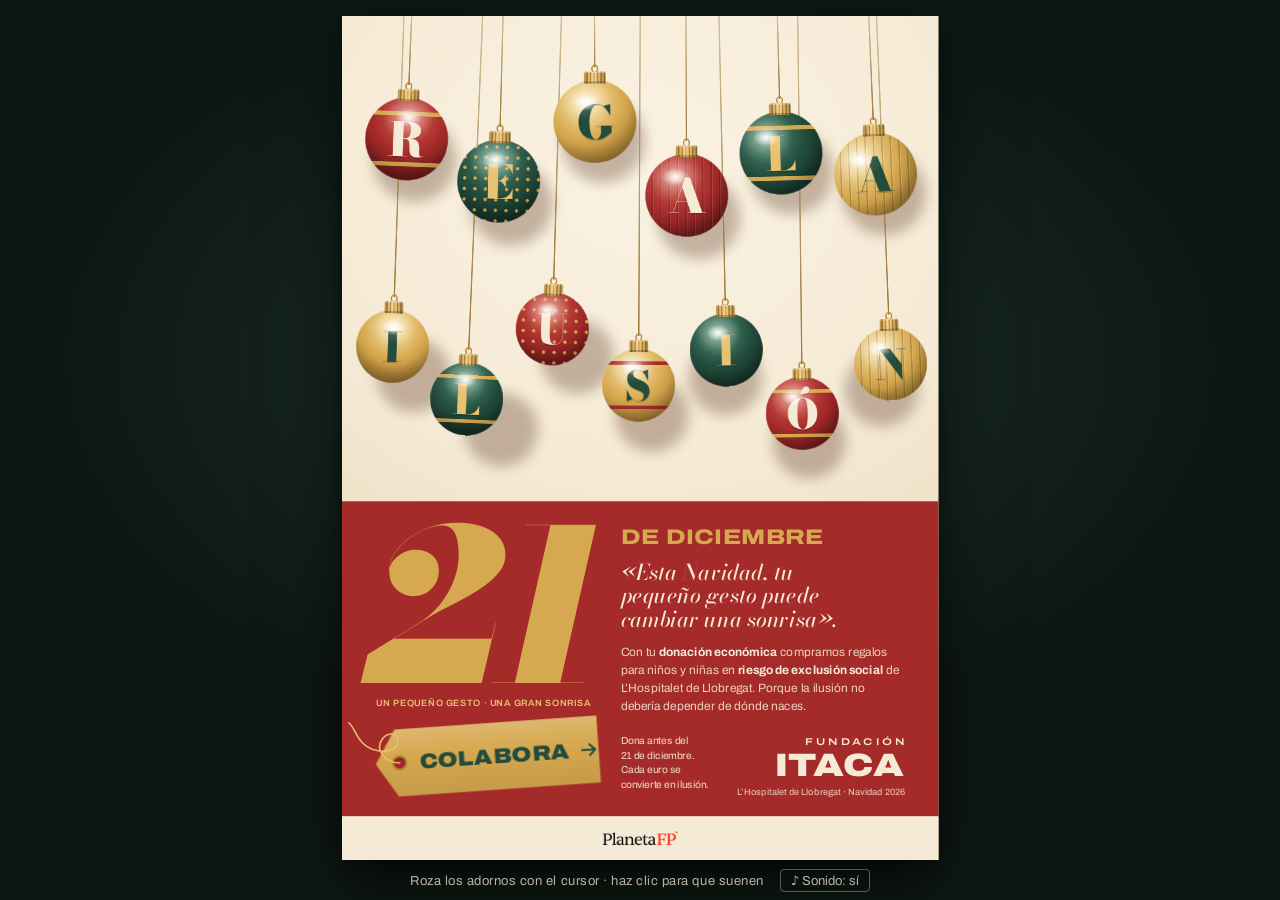
<file: index.html>
<!DOCTYPE html>
<html lang="es">
<head>
  <meta charset="UTF-8">
  <meta name="viewport" content="width=device-width, initial-scale=1.0">
  <meta name="description" content="Regala ilusión: cartel interactivo de la Fundación ITACA para la campaña solidaria del 21 de diciembre.">
  <title>Regala Ilusión · Fundación ITACA</title>
  <link rel="icon" href="assets/favicon.svg" type="image/svg+xml">

  <!-- Tipografías: Bodoni Moda (display de alto contraste) y Archivo (grotesca de ancho variable) -->
  <link rel="preconnect" href="https://fonts.googleapis.com">
  <link rel="preconnect" href="https://fonts.gstatic.com" crossorigin>
  <link href="https://fonts.googleapis.com/css2?family=Archivo:wdth,wght@62..125,400..900&family=Bodoni+Moda:ital,opsz,wght@0,6..96,400..900;1,6..96,400..900&display=swap" rel="stylesheet">

  <link rel="stylesheet" href="style.css">
</head>
<body>

  <div class="escenario">
    <div class="marco" id="marco">

      <!-- ===================== CARTEL 848 × 1200 ===================== -->
      <main class="cartel" id="cartel" aria-label="Cartel Regala Ilusión, Fundación ITACA, 21 de diciembre">

        <!-- ---------- Pared crema donde cuelga la guirnalda ---------- -->
        <div class="pared" aria-hidden="true"></div>
        <div class="luz" id="luz" aria-hidden="true"></div>

        <!-- Titular real para lectores de pantalla y buscadores -->
        <h1 class="solo-lectura">Regala ilusión</h1>

        <!-- Sombras proyectadas por los adornos (las mueve JS según la luz) -->
        <div class="sombras" id="sombras" aria-hidden="true"></div>

        <!-- La guirnalda: 13 adornos generados con JavaScript (main.js → ADORNOS) -->
        <div class="guirnalda" id="guirnalda" role="group" aria-label="Guirnalda de adornos: cada letra suena al tocarla"></div>

        <!-- Mensaje del final (al tocar todos los adornos) -->
        <p class="aviso" id="aviso" aria-live="polite"></p>

        <!-- ---------- Bloque rojo: información y llamada a la acción ---------- -->
        <section class="bloque">
          <div class="fecha">
            <p class="fecha-dia" aria-label="21">21</p>
            <p class="fecha-lema">Un pequeño gesto · una gran sonrisa</p>
          </div>

          <div class="mensaje">
            <p class="mensaje-mes">de diciembre</p>
            <p class="cita">«Esta Navidad, tu pequeño gesto puede cambiar una sonrisa».</p>
            <p class="cuerpo">
              Con tu <strong>donación económica</strong> compramos regalos para niños y niñas
              en <strong>riesgo de exclusión social</strong> de L’Hospitalet de Llobregat.
              Porque la ilusión no debería depender de dónde naces.
            </p>
          </div>

          <div class="accion">
            <!-- COLABORA: etiqueta de regalo que se balancea y se da la vuelta -->
            <div class="colgante">
              <svg class="cordel" viewBox="0 0 120 90" aria-hidden="true">
                <path d="M74 62 C52 60 40 40 52 26 C62 14 80 22 72 36 C64 50 30 46 18 22 C12 10 10 4 6 0"
                      fill="none" stroke="#E9C271" stroke-width="2.2" stroke-linecap="round"/>
              </svg>
              <button class="etiqueta" id="cta" type="button" aria-describedby="ctaNota">
                <span class="etiqueta-cara etiqueta-cara--frente">
                  <span class="etiqueta-ojal" aria-hidden="true"></span>
                  <span class="etiqueta-texto">Colabora</span>
                  <svg class="etiqueta-flecha" viewBox="0 0 24 24" aria-hidden="true"><path d="M3 12h16M13 5l7 7-7 7" fill="none" stroke="currentColor" stroke-width="2.6" stroke-linecap="square"/></svg>
                </span>
                <span class="etiqueta-cara etiqueta-cara--dorso" aria-hidden="true">
                  <span class="etiqueta-ojal"></span>
                  <span class="etiqueta-texto">¡Gracias!</span>
                </span>
              </button>
            </div>
            <p class="accion-nota" id="ctaNota">Dona antes del 21 de diciembre. Cada euro se convierte en ilusión.</p>

            <p class="marca">
              <span class="marca-sup">Fundación</span>
              <span class="marca-nombre">ITACA</span>
              <span class="marca-lugar">L’Hospitalet de Llobregat · Navidad 2026</span>
            </p>
          </div>
        </section>

        <!-- Franja final con el logotipo de Planeta FP -->
        <footer class="pie">
          <img class="logo-planeta" src="assets/logo-planeta-fp.png" alt="Planeta FP" width="786" height="223">
        </footer>

        <!-- Partículas generadas con JavaScript -->
        <div class="destellos" id="destellos" aria-hidden="true"></div>
      </main>
    </div>
  </div>

  <!-- Indicaciones y sonido (fuera del cartel) -->
  <div class="barra">
    <p class="pista" id="pista">Roza los adornos con el cursor · haz clic para que suenen</p>
    <button class="sonido" id="sonido" type="button" aria-pressed="true">♪ Sonido: sí</button>
  </div>

  <script src="main.js" defer></script>
</body>
</html>
</file>
<file: style.css>
/* =====================================================================
   REGALA ILUSIÓN · Fundación ITACA
   Hoja de estilos: la pared, la guirnalda de adornos (con luz y sombra
   controladas por JS), el bloque rojo de información y la etiqueta CTA.
   ===================================================================== */

/* ---------- 1. Variables de diseño ---------- */
:root {
  /* Paleta de la campaña */
  --rojo:   #A52A2A;
  --crema:  #F5EAD5;
  --verde:  #234C3D;
  --oro:    #D6A84F;
  --blanco: #FFFFFF;

  /* Tonos derivados */
  --rojo-osc:  #7E1E1E;
  --oro-cla:   #E9C271;
  --oro-osc:   #B8862F;
  --tinta:     #1C2E26;

  /* Tipografías */
  --display: "Bodoni Moda", "Didot", "Bodoni MT", Georgia, serif;
  --sans:    "Archivo", "Arial Narrow", system-ui, sans-serif;

  /* Curvas */
  --muelle: cubic-bezier(.34, 1.56, .64, 1);
  --suave:  cubic-bezier(.22, .8, .24, 1);

  /* Escala del cartel: la actualiza main.js según la ventana */
  --escala: 1;
}

*,
*::before,
*::after { margin: 0; padding: 0; box-sizing: border-box; }

html, body { height: 100%; }

body {
  overflow: hidden;
  font-family: var(--sans);
  color: var(--tinta);
  background: #0E1813 radial-gradient(ellipse 60% 55% at 50% 40%, #1D3329 0%, transparent 75%);
  -webkit-font-smoothing: antialiased;
}

.solo-lectura {
  position: absolute;
  width: 1px; height: 1px;
  overflow: hidden;
  clip-path: inset(50%);
  white-space: nowrap;
}

/* ---------- 2. Escenario y escalado proporcional ---------- */
.escenario {
  position: fixed;
  inset: 0;
  display: grid;
  place-items: center;
  padding: 16px 16px 40px;      /* abajo queda sitio para la barra de pistas */
}

.marco {
  position: relative;
  width:  calc(848px  * var(--escala));
  height: calc(1200px * var(--escala));
  opacity: 0;
  transition: opacity .5s ease;
}
body.escala-lista .marco { opacity: 1; }

.cartel {
  position: absolute;
  top: 0;
  left: 0;
  width: 848px;
  height: 1200px;
  overflow: hidden;
  transform: scale(var(--escala));
  transform-origin: 0 0;
  box-shadow: 0 40px 90px rgba(0, 0, 0, .55), 0 10px 24px rgba(0, 0, 0, .35);
  isolation: isolate;
  background: var(--crema);
}

/* ---------- 3. Pared y lámpara ---------- */
.pared {
  position: absolute;
  inset: 0;
  z-index: 0;
  background:
    radial-gradient(130% 80% at 50% 18%, #FAF2E2 0%, var(--crema) 45%, #E4D1AE 100%);
}

/* Halo cálido que sigue al cursor: el cursor es la lámpara */
.luz {
  position: absolute;
  z-index: 1;
  left: 0;
  top: 0;
  width: 640px;
  height: 640px;
  margin: -320px 0 0 -320px;
  border-radius: 50%;
  background: radial-gradient(circle, rgba(255, 251, 238, .9) 0%, rgba(255, 251, 238, .35) 30%, rgba(255, 251, 238, 0) 62%);
  opacity: 0;
  pointer-events: none;
  transition: opacity .7s ease;
}

/* ---------- 4. Guirnalda ---------- */
.sombras,
.guirnalda { position: absolute; inset: 0; }
.sombras   { z-index: 2; pointer-events: none; }
.guirnalda { z-index: 3; pointer-events: none; }

/* Sombra de cada adorno sobre la pared */
.sombra-adorno {
  position: absolute;
  left: 0;
  top: 0;
  width: var(--d);
  height: var(--d);
  border-radius: 50%;
  background: rgba(74, 34, 16, .3);
  filter: blur(9px);
  will-change: transform;
}

/* Un adorno = hilo + anilla + casquillo + bola. Gira desde su punto de anclaje (arriba) */
.adorno {
  position: absolute;
  top: 0;
  width: var(--d);
  height: calc(var(--lc) + var(--d) / 2);
  margin-left: calc(var(--d) / -2);
  transform-origin: 50% 0;
  will-change: transform;
}

.hilo {
  position: absolute;
  left: 50%;
  top: 0;
  width: 1.5px;
  margin-left: -.75px;
  height: calc(var(--lc) - var(--d) / 2 - 18px);
  background: linear-gradient(rgba(140, 100, 40, .35), #9C7A3C);
}

.anilla {
  position: absolute;
  left: 50%;
  top: calc(var(--lc) - var(--d) / 2 - 22px);
  width: 10px;
  height: 12px;
  margin-left: -5px;
  border: 2px solid var(--oro-osc);
  border-radius: 50%;
}

.casquillo {
  position: absolute;
  z-index: 2;
  left: 50%;
  top: calc(var(--lc) - var(--d) / 2 - 12px);
  width: calc(var(--d) * .26);
  height: 17px;
  transform: translateX(-50%);
  border-radius: 3px 3px 1px 1px;
  background:
    linear-gradient(90deg, rgba(0,0,0,.25), transparent 30%, rgba(255,255,255,.35) 45%, transparent 60%, rgba(0,0,0,.3)),
    repeating-linear-gradient(90deg, var(--oro-cla) 0 3px, var(--oro-osc) 3px 5px);
  box-shadow: inset 0 -3px 0 rgba(0, 0, 0, .22), inset 0 2px 0 rgba(255, 255, 255, .3);
}

.bola-giro {
  position: absolute;
  left: 0;
  top: calc(var(--lc) - var(--d) / 2);
  width: var(--d);
  height: var(--d);
  perspective: 500px;
}

/* La bola: capas de fondo = reflejo, sombreado, motivo y color base.
   --hx / --hy (posición de la luz, en coordenadas locales) las calcula JS. */
.bola {
  --hx: 34%;
  --hy: 30%;
  position: relative;
  display: grid;
  place-items: center;
  width: 100%;
  height: 100%;
  border: 0;
  border-radius: 50%;
  cursor: pointer;
  pointer-events: auto;
  color: var(--letra);
  font-family: var(--display);
  font-weight: 900;
  font-size: calc(var(--d) * .56);
  font-variation-settings: "opsz" 28;
  line-height: 1;
  background:
    radial-gradient(circle at var(--hx) var(--hy), rgba(255,255,255,.34) 0%, rgba(255,255,255,0) 34%, rgba(0,0,0,0) 56%, rgba(0,0,0,.42) 100%),
    var(--patron, linear-gradient(transparent, transparent)),
    radial-gradient(circle at var(--hx) var(--hy), var(--claro) 0%, var(--base) 48%, var(--oscuro) 100%);
  box-shadow:
    inset 0 0 0 1px rgba(255, 255, 255, .12),
    0 0 0 0 rgba(233, 194, 113, 0);
  transform: scale(1);
  transition:
    transform .5s var(--muelle),
    box-shadow .45s var(--suave),
    filter .45s var(--suave);
  -webkit-tap-highlight-color: transparent;
}

/* Brillo especular por encima de la letra (como el cristal) */
.bola::after {
  content: "";
  position: absolute;
  inset: 0;
  border-radius: 50%;
  background:
    radial-gradient(16% 11% at var(--hx) var(--hy), rgba(255,255,255,.95) 0%, rgba(255,255,255,0) 100%),
    radial-gradient(30% 22% at var(--hx) var(--hy), rgba(255,255,255,.22) 0%, rgba(255,255,255,0) 100%);
  pointer-events: none;
}

.bola-letra {
  position: relative;
  translate: 0 .02em;
  text-shadow: 0 2px 0 rgba(0, 0, 0, .2);
  transition: color .4s ease, text-shadow .4s ease;
}

/* Colores de las bolas */
.c-rojo  { --base: var(--rojo);  --claro: #D9604F; --oscuro: #4F1010; --acento: var(--oro);   --letra: var(--crema); }
.c-verde { --base: var(--verde); --claro: #4F8C72; --oscuro: #0C1E17; --acento: var(--oro);   --letra: var(--oro-cla); }
.c-oro   { --base: var(--oro);   --claro: #FBE6AC; --oscuro: #85601F; --acento: var(--rojo);  --letra: var(--verde); }

/* Motivos */
.p-franjas { --patron: linear-gradient(180deg, transparent 0 17%, var(--acento) 17% 22%, transparent 22% 78%, var(--acento) 78% 83%, transparent 83%); }
.p-puntos  { --patron: radial-gradient(circle, var(--acento) 0 2px, transparent 2.6px) 3px 3px / 15px 15px; }
.p-gajos   { --patron: repeating-linear-gradient(90deg, rgba(255,255,255,0) 0 9px, rgba(0,0,0,.18) 9px 11px, rgba(255,255,255,.14) 11px 12px); }

/* Estado: encendida (mouseenter / foco / final) */
.bola.encendida {
  transform: scale(1.09);
  filter: brightness(1.14) saturate(1.1);
  box-shadow:
    inset 0 0 0 1px rgba(255, 255, 255, .25),
    0 0 46px 12px rgba(233, 194, 113, .75);
}
.bola.encendida .bola-letra {
  color: var(--blanco);
  text-shadow: 0 0 14px rgba(255, 236, 190, .9), 0 2px 0 rgba(0, 0, 0, .2);
}

/* Ya tocada: guarda un aro dorado (progreso hacia el final) */
.adorno.tocado .anilla { border-color: var(--oro-cla); box-shadow: 0 0 8px rgba(233, 194, 113, .9); }

/* Clic: vuelta completa sobre su eje */
.bola-giro.gira .bola { animation: vuelta .9s var(--suave); }
@keyframes vuelta {
  from { transform: scale(1.09) rotateY(0deg); }
  to   { transform: scale(1.09) rotateY(360deg); }
}

.bola:focus-visible { outline: 3px solid var(--verde); outline-offset: 5px; }

/* Mensaje del final */
.aviso {
  position: absolute;
  z-index: 4;
  left: 48px;
  right: 48px;
  top: 640px;
  text-align: center;
  font-family: var(--display);
  font-style: italic;
  font-weight: 500;
  font-size: 26px;
  color: var(--rojo);
  opacity: 0;
  transform: translateY(10px);
  transition: opacity .6s var(--suave), transform .6s var(--suave);
  pointer-events: none;
}
.aviso.visible { opacity: 1; transform: none; }

/* ---------- 5. Bloque rojo ---------- */
.bloque {
  position: absolute;
  z-index: 5;
  left: 0;
  right: 0;
  top: 690px;
  bottom: 62px;
  padding: 32px 48px 28px;
  display: grid;
  grid-template-columns: 318px 1fr;
  grid-template-rows: auto 1fr;
  column-gap: 30px;
  background: var(--rojo);
  color: var(--crema);
}

.fecha-dia {
  font-family: var(--display);
  font-style: italic;
  font-weight: 900;
  font-variation-settings: "opsz" 96;
  font-size: 300px;
  line-height: .74;
  letter-spacing: -.04em;
  color: var(--oro);
  margin: 6px 0 0 -10px;
}

.fecha-lema {
  margin-top: 20px;
  font-size: 13px;
  font-weight: 600;
  font-stretch: 100%;
  letter-spacing: .06em;
  white-space: nowrap;
  text-transform: uppercase;
  color: var(--oro-cla);
}

.mensaje { padding-top: 4px; }

.mensaje-mes {
  font-size: 30px;
  font-weight: 800;
  font-stretch: 125%;
  line-height: 1;
  text-transform: uppercase;
  letter-spacing: .02em;
  color: var(--oro);
  margin-bottom: 18px;
}

.cita {
  font-family: var(--display);
  font-style: italic;
  font-weight: 500;
  font-variation-settings: "opsz" 48;
  font-size: 31px;
  line-height: 1.08;
  margin-bottom: 18px;
  text-wrap: balance;
}

.cuerpo {
  font-size: 17px;
  line-height: 1.5;
  color: rgba(245, 234, 213, .88);
  text-wrap: pretty;
}
.cuerpo strong { font-weight: 700; color: var(--crema); }

/* Fila inferior: etiqueta · nota · marca */
.accion {
  grid-column: 1 / -1;
  align-self: end;
  display: grid;
  grid-template-columns: 318px 1fr auto;
  column-gap: 30px;
  align-items: end;
}

.accion-nota {
  font-size: 14.5px;
  line-height: 1.45;
  font-weight: 500;
  color: rgba(245, 234, 213, .82);
  padding-bottom: 6px;
  max-width: 220px;
  text-wrap: balance;
}

.marca {
  display: flex;
  flex-direction: column;
  align-items: flex-end;
  line-height: 1;
  text-align: right;
}
.marca-sup {
  font-size: 14px;
  font-weight: 600;
  font-stretch: 125%;
  letter-spacing: .3em;
  text-transform: uppercase;
  margin-right: -.3em;
}
.marca-nombre {
  font-size: 46px;
  font-weight: 900;
  font-stretch: 125%;
  letter-spacing: .02em;
  margin: 4px 0 8px;
}
.marca-lugar {
  font-size: 13px;
  font-weight: 500;
  color: rgba(245, 234, 213, .75);
}

/* Franja final: logotipo de Planeta FP sobre crema */
.pie {
  position: absolute;
  z-index: 5;
  left: 0;
  right: 0;
  bottom: 0;
  height: 62px;
  display: flex;
  align-items: center;
  justify-content: center;
  background: var(--crema);
}
.logo-planeta {
  display: block;
  width: auto;
  height: 30px;
}

/* ---------- 6. COLABORA: etiqueta de regalo ---------- */
.colgante {
  position: relative;
  width: 318px;
  height: 96px;
  transform-origin: 34px 48px;          /* gira desde el ojal */
  transform: rotate(-4deg);
  transition: transform .6s var(--muelle);
}
.colgante:hover { animation: balanceo 1.3s ease-out; }
@keyframes balanceo {
  0%   { transform: rotate(-4deg); }
  25%  { transform: rotate(5deg); }
  50%  { transform: rotate(-6deg); }
  75%  { transform: rotate(1deg); }
  100% { transform: rotate(-4deg); }
}

.cordel {
  position: absolute;
  left: -40px;
  top: -14px;
  width: 120px;
  height: 90px;
  overflow: visible;
  pointer-events: none;
  z-index: 2;
}

.etiqueta {
  position: relative;
  display: block;
  width: 100%;
  height: 100%;
  border: 0;
  background: none;
  cursor: pointer;
  transform-style: preserve-3d;
  transition: transform .8s var(--muelle);
  -webkit-tap-highlight-color: transparent;
}
.etiqueta.girada { transform: rotateY(180deg); }

.etiqueta-cara {
  position: absolute;
  inset: 0;
  display: flex;
  align-items: center;
  gap: 14px;
  padding: 0 22px 0 62px;
  clip-path: polygon(30px 0, 100% 0, 100% 100%, 30px 100%, 0 50%);
  background:
    linear-gradient(180deg, rgba(255,255,255,.18), transparent 40%, rgba(0,0,0,.08)),
    var(--oro);
  color: var(--verde);
  backface-visibility: hidden;
  transition: background-color .3s ease;
}
.etiqueta-cara--dorso {
  transform: rotateY(180deg);
  background: var(--verde);
  color: var(--oro-cla);
  justify-content: center;
}

.etiqueta-ojal {
  position: absolute;
  left: 26px;
  top: 50%;
  width: 16px;
  height: 16px;
  margin-top: -8px;
  border-radius: 50%;
  background: var(--rojo);
  box-shadow: 0 0 0 3px var(--oro-osc), inset 0 2px 3px rgba(0, 0, 0, .35);
}

.etiqueta-texto {
  font-family: var(--sans);
  font-size: 30px;
  font-weight: 900;
  font-stretch: 115%;
  letter-spacing: .02em;
  text-transform: uppercase;
  line-height: 1;
}
.etiqueta-flecha {
  width: 26px;
  height: 26px;
  flex: none;
  margin-left: auto;
  transition: transform .4s var(--muelle);
}
.etiqueta:hover .etiqueta-flecha,
.etiqueta:focus-visible .etiqueta-flecha { transform: translateX(6px); }
.etiqueta:focus-visible { outline: 3px solid var(--crema); outline-offset: 8px; }

/* ---------- 7. Partículas ---------- */
.destellos { position: absolute; inset: 0; z-index: 8; pointer-events: none; overflow: hidden; }

.destello {
  position: absolute;
  margin: calc(var(--tam) / -2) 0 0 calc(var(--tam) / -2);
  width: var(--tam);
  height: var(--tam);
  clip-path: polygon(50% 0, 61% 39%, 100% 50%, 61% 61%, 50% 100%, 39% 61%, 0 50%, 39% 39%);
  animation: destello var(--dur, 900ms) var(--suave) forwards;
}
.destello--punto { clip-path: circle(50%); }

@keyframes destello {
  0%   { opacity: 0; transform: translate(0, 0) scale(.2) rotate(0deg); }
  15%  { opacity: 1; }
  100% { opacity: 0; transform: translate(var(--dx), var(--dy)) scale(1) rotate(var(--giro)); }
}

/* ---------- 8. Barra inferior (fuera del cartel) ---------- */
.barra {
  position: fixed;
  left: 0;
  right: 0;
  bottom: 8px;
  display: flex;
  justify-content: center;
  align-items: center;
  gap: 16px;
  padding: 0 16px;
  font-size: 13px;
  letter-spacing: .04em;
  color: rgba(245, 234, 213, .75);
}
.pista { transition: opacity .8s ease; }
.pista.oculta { opacity: 0; }

.sonido {
  border: 1px solid rgba(245, 234, 213, .35);
  border-radius: 4px;
  padding: 3px 10px;
  background: transparent;
  color: inherit;
  font: inherit;
  cursor: pointer;
}
.sonido:hover { border-color: var(--oro); color: var(--oro-cla); }
.sonido:focus-visible { outline: 2px solid var(--oro); outline-offset: 2px; }

/* ---------- 9. Entrada: los adornos caen desde arriba ---------- */
.adorno { opacity: 0; }
.listo .adorno { animation: caer 1.2s var(--muelle) calc(var(--i) * 70ms) both; }
@keyframes caer {
  from { opacity: 0; translate: 0 -160px; }
  to   { opacity: 1; translate: 0 0; }
}
.sombra-adorno { opacity: 0; transition: opacity 1s ease; }
.listo .sombra-adorno { opacity: 1; transition-delay: calc(var(--i) * 70ms + .4s); }

.bloque > * { opacity: 0; }
.listo .bloque > * { animation: subir .9s var(--suave) both; }
.listo .fecha   { animation-delay: .5s; }
.listo .mensaje { animation-delay: .65s; }
.listo .accion  { animation-delay: .8s; }
.pie { opacity: 0; transition: opacity 1s ease 1s; }
.listo .pie { opacity: 1; }
@keyframes subir {
  from { opacity: 0; transform: translateY(24px); }
  to   { opacity: 1; transform: none; }
}

/* Modo captura (index.html#captura): sin animación de entrada */
.captura .adorno,
.captura .bloque > *,
.captura .sombra-adorno,
.captura .pie,
.captura .marco { animation: none !important; opacity: 1 !important; transition: none !important; }

/* ---------- 10. Accesibilidad: movimiento reducido ---------- */
@media (prefers-reduced-motion: reduce) {
  .listo .adorno,
  .listo .bloque > *,
  .bola-giro.gira .bola,
  .colgante:hover { animation-duration: .01s; animation-delay: 0s; }
}

@media (max-height: 600px) {
  .barra { display: none; }
  .escenario { padding-bottom: 16px; }
}
</file>
